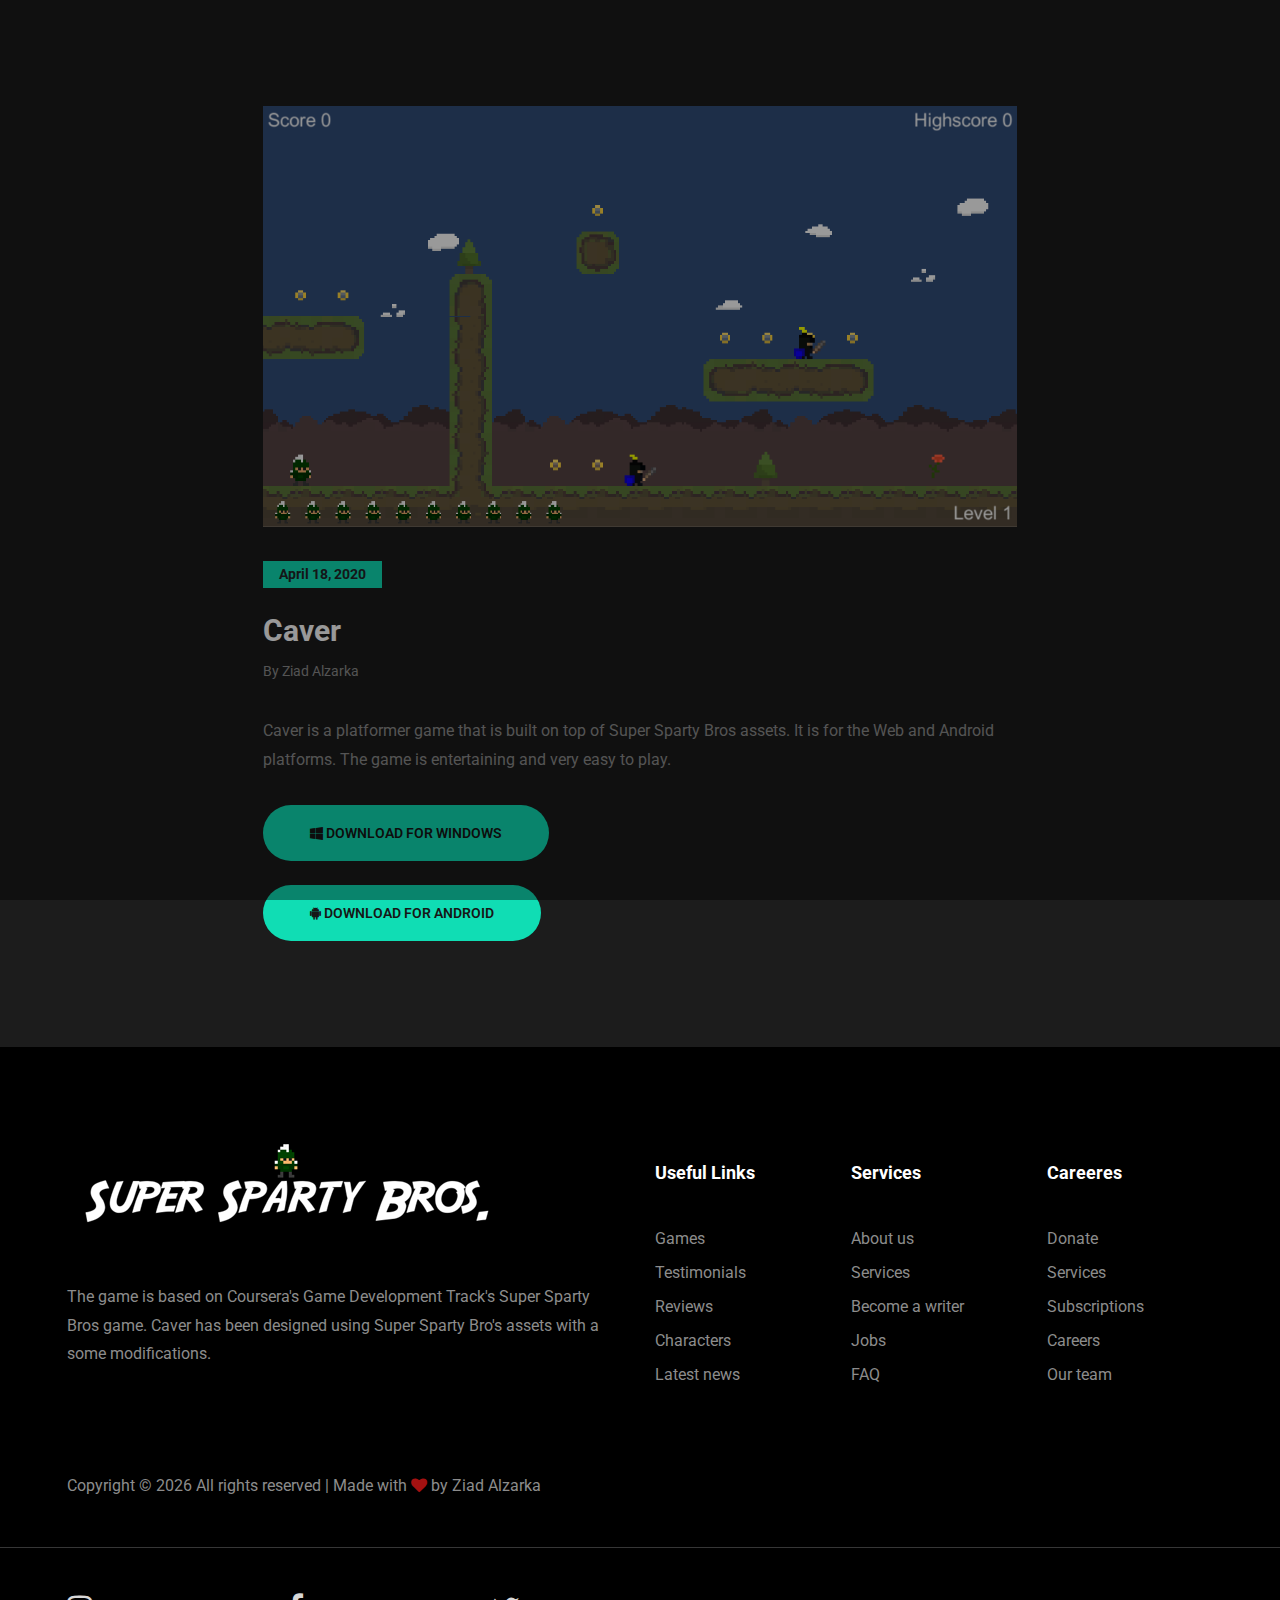
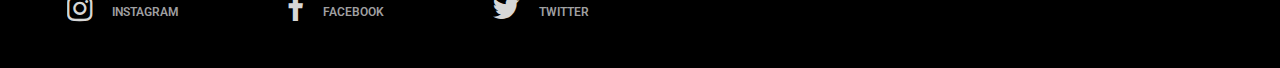
<file: caver/index.html>
<!DOCTYPE html>
<html lang="zxx">

<head>
  <title>Caver - Game by Ziad Alzarka</title>
  <meta charset="UTF-8">
  <meta name="description" content="TheQuest Gaming Magazine Template">
  <meta name="keywords" content="gaming, html">
  <meta name="viewport" content="width=device-width, initial-scale=1.0">

  <!-- Favicon -->
  <link href="img/favicon.ico" rel="shortcut icon" />

  <!-- Google font -->
  <link href="https://fonts.googleapis.com/css?family=Roboto:300,300i,400,400i,500,500i,700,700i&display=swap"
    rel="stylesheet">

  <!-- Stylesheets -->
  <link rel="stylesheet" href="css/bootstrap.min.css" />
  <link rel="stylesheet" href="css/font-awesome.min.css" />
  <link rel="stylesheet" href="css/magnific-popup.css" />
  <link rel="stylesheet" href="css/owl.carousel.min.css" />
  <link rel="stylesheet" href="css/slicknav.min.css" />

  <!-- Main Stylesheets -->
  <link rel="stylesheet" href="css/style.css" />


  <!--[if lt IE 9]>
		<script src="https://oss.maxcdn.com/html5shiv/3.7.2/html5shiv.min.js"></script>
		<script src="https://oss.maxcdn.com/respond/1.4.2/respond.min.js"></script>
	<![endif]-->

</head>

<body>
  <!-- Page Preloder -->
  <div id="preloder">
    <div class="loader"></div>
  </div>

  <!-- Blog section -->
  <section class="blog-section spad">
    <div class="container">
      <div class="row">
        <div class=" offset-2 col-lg-8">
          <div class="blog-post single-post">
            <img src="img/screenshot.png" alt="">
            <div class="post-date">April 18, 2020</div>
            <h3>Caver</h3>
            <div class="post-metas">
              <div class="post-meta">By Ziad Alzarka</div>
            </div>
            <p>Caver is a platformer game that is built on top of Super Sparty Bros assets. It is for the Web and
              Android platforms. The game is entertaining and very easy to play.</p>
            <a href="caver-windows.zip" class="site-btn">
              <i class="fa fa-windows"></i>
              Download for Windows
            </a>
            <br>
            <br>
            <a href="caver-android.apk" class="site-btn">
              <i class="fa fa-android"></i>
              Download for Android
            </a>
          </div>
        </div>
      </div>
    </div>
  </section>
  <!-- Blog section end -->

  <!-- Footer section -->
  <div class="footer-section">
    <div class="container">
      <div class="row">
        <div class="col-lg-6">
          <div class="footer-widget">
            <div class="about-widget">
              <img src="img/logo.png" alt="">
              <p>The game is based on Coursera's Game Development Track's Super Sparty Bros game. Caver has been
                designed using Super Sparty Bro's assets with a some modifications.</p>
            </div>
          </div>
        </div>
        <div class="col-lg-2 col-sm-6">
          <div class="footer-widget">
            <h2 class="fw-title">Useful Links</h2>
            <ul>
              <li><a href="#">Games</a></li>
              <li><a href="#">Testimonials</a></li>
              <li><a href="#">Reviews</a></li>
              <li><a href="#">Characters</a></li>
              <li><a href="#">Latest news</a></li>
            </ul>
          </div>
        </div>
        <div class="col-lg-2 col-sm-6">
          <div class="footer-widget">
            <h2 class="fw-title">Services</h2>
            <ul>
              <li><a href="#">About us</a></li>
              <li><a href="#">Services</a></li>
              <li><a href="#">Become a writer</a></li>
              <li><a href="#">Jobs</a></li>
              <li><a href="#">FAQ</a></li>
            </ul>
          </div>
        </div>
        <div class="col-lg-2 col-sm-6">
          <div class="footer-widget">
            <h2 class="fw-title">Careeres</h2>
            <ul>
              <li><a href="#">Donate</a></li>
              <li><a href="#">Services</a></li>
              <li><a href="#">Subscriptions</a></li>
              <li><a href="#">Careers</a></li>
              <li><a href="#">Our team</a></li>
            </ul>
          </div>
        </div>
      </div>
      <div class="copyright">
        <p>
          <!-- Link back to Colorlib can't be removed. Template is licensed under CC BY 3.0. -->
          Copyright &copy;
          <script>document.write(new Date().getFullYear());</script> All rights reserved | Made with <i
            class="fa fa-heart" aria-hidden="true"></i> by <a href="https://ziadalzarka.com" target="_blank">Ziad
            Alzarka</a>
          <!-- Link back to Colorlib can't be removed. Template is licensed under CC BY 3.0. -->
        </p>
      </div>
    </div>
    <div class="social-links-warp">
      <div class="container">
        <div class="social-links">
          <a href="https://www.instagram.com/ziadalzarka/" target="_blank"><i
              class="fa fa-instagram"></i><span>instagram</span></a>
          <a href="https://www.facebook.com/zzthemadprogrammer/" target="_blank"><i
              class="fa fa-facebook"></i><span>facebook</span></a>
          <a href="https://twitter.com/ziad_alzarka" target="_blank"><i
              class="fa fa-twitter"></i><span>twitter</span></a>
        </div>
      </div>
    </div>
  </div>
  <!-- Footer section end -->

  <!--====== Javascripts & Jquery ======-->
  <script src="js/jquery-3.2.1.min.js"></script>
  <script src="js/bootstrap.min.js"></script>
  <script src="js/jquery.slicknav.js"></script>
  <script src="js/owl.carousel.min.js"></script>
  <script src="js/circle-progress.min.js"></script>
  <script src="js/jquery.magnific-popup.min.js"></script>
  <script src="js/main.js"></script>

</body>

</html>
</file>
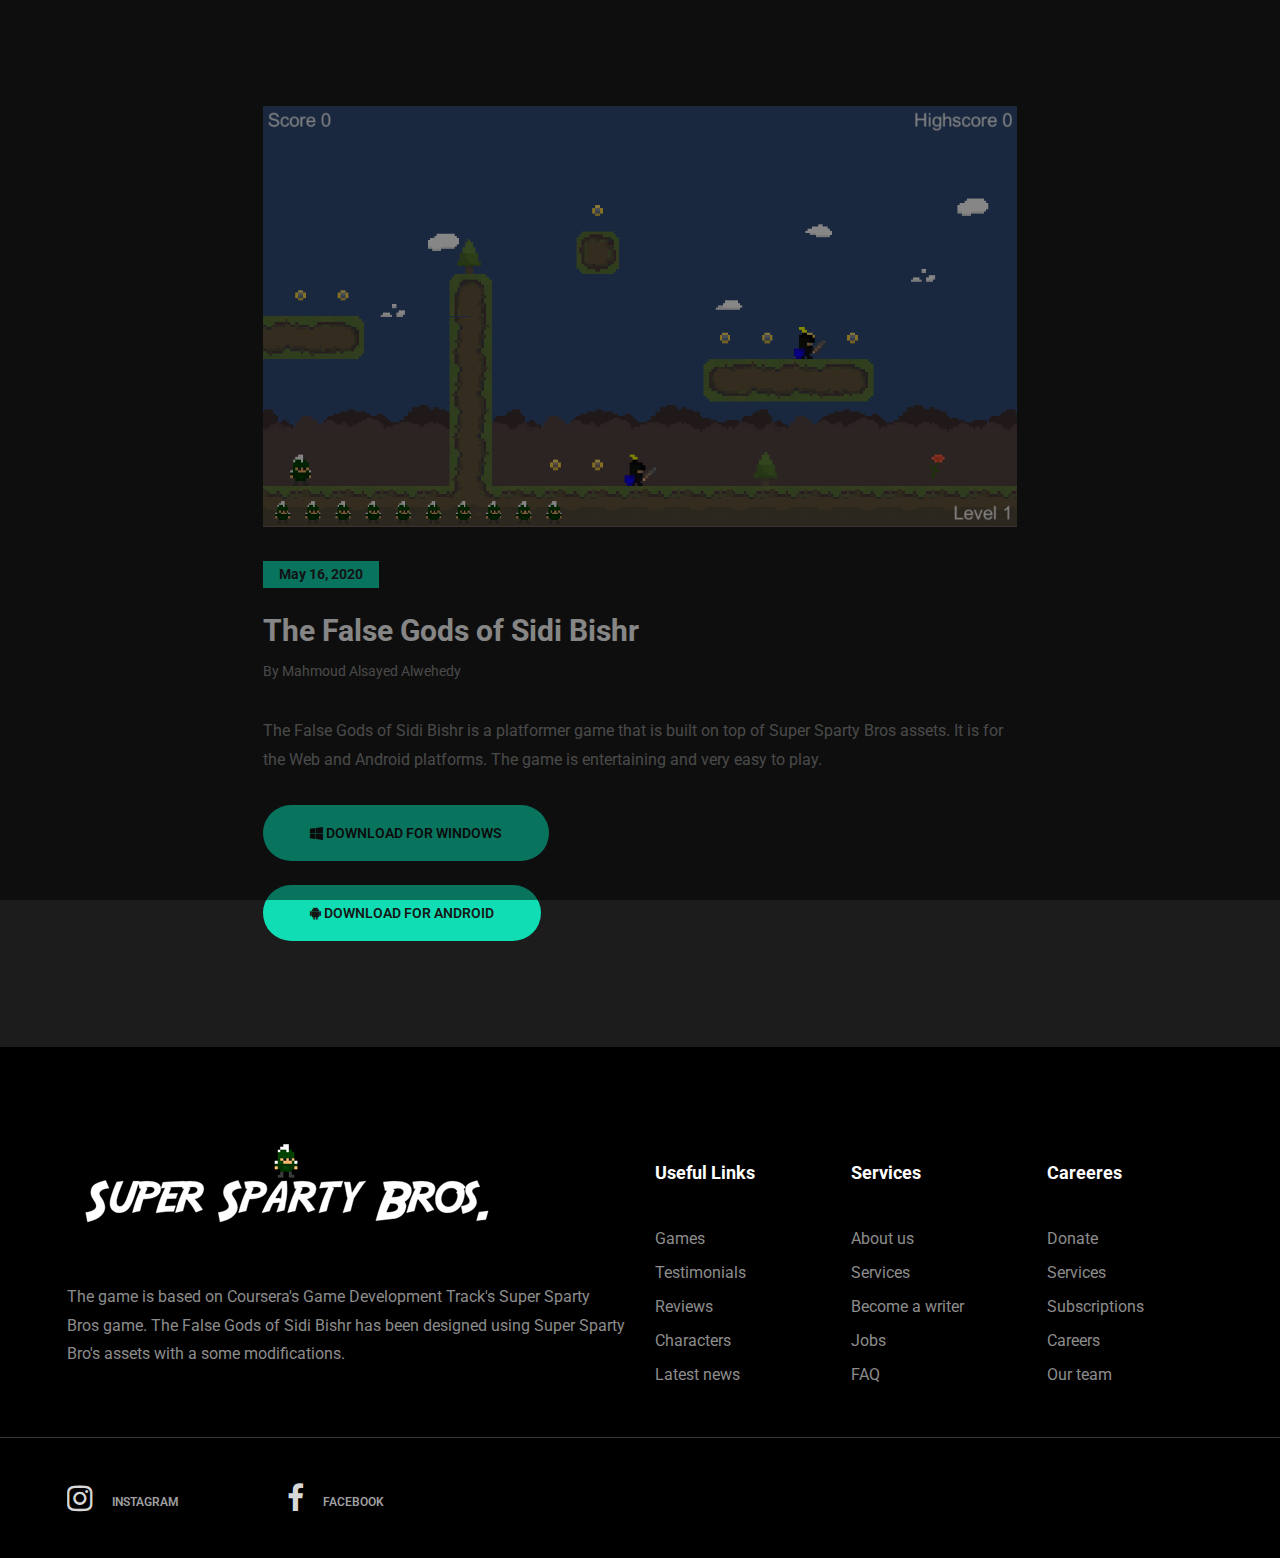
<file: the-false-gods-of-sidi-bishr/index.html>
<!DOCTYPE html>
<html lang="zxx">
  <head>
    <title>
      The False Gods of Sidi Bishr - Game by Mahmoud Alsayed Alwehedy
    </title>
    <meta charset="UTF-8" />
    <meta name="description" content="TheQuest Gaming Magazine Template" />
    <meta name="keywords" content="gaming, html" />
    <meta name="viewport" content="width=device-width, initial-scale=1.0" />

    <!-- Favicon -->
    <link href="img/favicon.ico" rel="shortcut icon" />

    <!-- Google font -->
    <link
      href="https://fonts.googleapis.com/css?family=Roboto:300,300i,400,400i,500,500i,700,700i&display=swap"
      rel="stylesheet"
    />

    <!-- Stylesheets -->
    <link rel="stylesheet" href="css/bootstrap.min.css" />
    <link rel="stylesheet" href="css/font-awesome.min.css" />
    <link rel="stylesheet" href="css/magnific-popup.css" />
    <link rel="stylesheet" href="css/owl.carousel.min.css" />
    <link rel="stylesheet" href="css/slicknav.min.css" />

    <!-- Main Stylesheets -->
    <link rel="stylesheet" href="css/style.css" />

    <!--[if lt IE 9]>
      <script src="https://oss.maxcdn.com/html5shiv/3.7.2/html5shiv.min.js"></script>
      <script src="https://oss.maxcdn.com/respond/1.4.2/respond.min.js"></script>
    <![endif]-->
  </head>

  <body>
    <!-- Page Preloder -->
    <div id="preloder">
      <div class="loader"></div>
    </div>

    <!-- Blog section -->
    <section class="blog-section spad">
      <div class="container">
        <div class="row">
          <div class="offset-2 col-lg-8">
            <div class="blog-post single-post">
              <img src="img/screenshot.png" alt="" />
              <div class="post-date">May 16, 2020</div>
              <h3>The False Gods of Sidi Bishr</h3>
              <div class="post-metas">
                <div class="post-meta">By Mahmoud Alsayed Alwehedy</div>
              </div>
              <p>
                The False Gods of Sidi Bishr is a platformer game that is built
                on top of Super Sparty Bros assets. It is for the Web and
                Android platforms. The game is entertaining and very easy to
                play.
              </p>
              <a href="caver-windows.zip" class="site-btn">
                <i class="fa fa-windows"></i>
                Download for Windows
              </a>
              <br />
              <br />
              <a href="caver-android.apk" class="site-btn">
                <i class="fa fa-android"></i>
                Download for Android
              </a>
            </div>
          </div>
        </div>
      </div>
    </section>
    <!-- Blog section end -->

    <!-- Footer section -->
    <div class="footer-section">
      <div class="container">
        <div class="row">
          <div class="col-lg-6">
            <div class="footer-widget">
              <div class="about-widget">
                <img src="img/logo.png" alt="" />
                <p>
                  The game is based on Coursera's Game Development Track's Super
                  Sparty Bros game. The False Gods of Sidi Bishr has been
                  designed using Super Sparty Bro's assets with a some
                  modifications.
                </p>
              </div>
            </div>
          </div>
          <div class="col-lg-2 col-sm-6">
            <div class="footer-widget">
              <h2 class="fw-title">Useful Links</h2>
              <ul>
                <li><a href="#">Games</a></li>
                <li><a href="#">Testimonials</a></li>
                <li><a href="#">Reviews</a></li>
                <li><a href="#">Characters</a></li>
                <li><a href="#">Latest news</a></li>
              </ul>
            </div>
          </div>
          <div class="col-lg-2 col-sm-6">
            <div class="footer-widget">
              <h2 class="fw-title">Services</h2>
              <ul>
                <li><a href="#">About us</a></li>
                <li><a href="#">Services</a></li>
                <li><a href="#">Become a writer</a></li>
                <li><a href="#">Jobs</a></li>
                <li><a href="#">FAQ</a></li>
              </ul>
            </div>
          </div>
          <div class="col-lg-2 col-sm-6">
            <div class="footer-widget">
              <h2 class="fw-title">Careeres</h2>
              <ul>
                <li><a href="#">Donate</a></li>
                <li><a href="#">Services</a></li>
                <li><a href="#">Subscriptions</a></li>
                <li><a href="#">Careers</a></li>
                <li><a href="#">Our team</a></li>
              </ul>
            </div>
          </div>
        </div>
      </div>
      <div class="social-links-warp">
        <div class="container">
          <div class="social-links">
            <a href="https://www.instagram.com/zayloon/" target="_blank"
              ><i class="fa fa-instagram"></i><span>instagram</span></a
            >
            <a href="https://www.facebook.com/mahmoud.alwehedy" target="_blank"
              ><i class="fa fa-facebook"></i><span>facebook</span></a
            >
          </div>
        </div>
      </div>
    </div>
    <!-- Footer section end -->

    <!--====== Javascripts & Jquery ======-->
    <script src="js/jquery-3.2.1.min.js"></script>
    <script src="js/bootstrap.min.js"></script>
    <script src="js/jquery.slicknav.js"></script>
    <script src="js/owl.carousel.min.js"></script>
    <script src="js/circle-progress.min.js"></script>
    <script src="js/jquery.magnific-popup.min.js"></script>
    <script src="js/main.js"></script>
  </body>
</html>
</file>
<file: caver/css/style.css>
/* ===================================
--------------------------------------
  TheQuest - Gaming Magazine Template
  Version: 1.0
--------------------------------------
======================================*/

/*----------------------------------------*/
/* Template default CSS
/*----------------------------------------*/

html,
body {
  height: 100%;
  font-family: "Roboto", sans-serif;
  -webkit-font-smoothing: antialiased;
  font-smoothing: antialiased;
}

h1,
h2,
h3,
h4,
h5,
h6 {
  margin: 0;
  color: #111111;
  font-weight: 700;
}

h1 {
  font-size: 70px;
}

h2 {
  font-size: 36px;
}

h3 {
  font-size: 30px;
}

h4 {
  font-size: 24px;
}

h5 {
  font-size: 18px;
}

h6 {
  font-size: 16px;
}

p {
  font-size: 16px;
  color: #8c8c8c;
  line-height: 1.8;
}

img {
  max-width: 100%;
}

input:focus,
select:focus,
button:focus,
textarea:focus {
  outline: none;
}

a:hover,
a:focus {
  text-decoration: none;
  outline: none;
}

ul,
ol {
  padding: 0;
  margin: 0;
}

/*---------------------
Helper CSS
 -----------------------*/

.section-title {
  text-align: center;
}

.section-title h2 {
  font-size: 36px;
}

.set-bg {
  background-repeat: no-repeat;
  background-size: cover;
  background-position: top center;
}

.spad {
  padding-top: 106px;
  padding-bottom: 106px;
}

.text-white h1,
.text-white h2,
.text-white h3,
.text-white h4,
.text-white h5,
.text-white h6,
.text-white p,
.text-white span,
.text-white li,
.text-white a {
  color: #fff;
}

/*---------------------
Commom elements
 -----------------------*/

/* buttons */

.site-btn {
  display: inline-block;
  border: none;
  font-size: 14px;
  font-weight: 600;
  min-width: 164px;
  padding: 21px 47px;
  border-radius: 50px;
  text-transform: uppercase;
  background: #10ddb4;
  color: #161616;
  line-height: 1;
  cursor: pointer;
  text-align: center;
}

.site-btn:hover {
  color: #161616;
}

.site-btn.sb-color {
  background: #ff1f56;
  color: #fff;
}

.site-btn.sb-color:hover {
  color: #fff;
}

/* Preloder */

#preloder {
  position: fixed;
  width: 100%;
  height: 100%;
  top: 0;
  left: 0;
  z-index: 999999;
  background: #000;
}

.loader {
  width: 40px;
  height: 40px;
  position: absolute;
  top: 50%;
  left: 50%;
  margin-top: -13px;
  margin-left: -13px;
  border-radius: 60px;
  animation: loader 0.8s linear infinite;
  -webkit-animation: loader 0.8s linear infinite;
}

@keyframes loader {
  0% {
    -webkit-transform: rotate(0deg);
    transform: rotate(0deg);
    border: 4px solid #f44336;
    border-left-color: transparent;
  }
  50% {
    -webkit-transform: rotate(180deg);
    transform: rotate(180deg);
    border: 4px solid #673ab7;
    border-left-color: transparent;
  }
  100% {
    -webkit-transform: rotate(360deg);
    transform: rotate(360deg);
    border: 4px solid #f44336;
    border-left-color: transparent;
  }
}

@-webkit-keyframes loader {
  0% {
    -webkit-transform: rotate(0deg);
    border: 4px solid #f44336;
    border-left-color: transparent;
  }
  50% {
    -webkit-transform: rotate(180deg);
    border: 4px solid #673ab7;
    border-left-color: transparent;
  }
  100% {
    -webkit-transform: rotate(360deg);
    border: 4px solid #f44336;
    border-left-color: transparent;
  }
}

/*------------------
Header section
 ---------------------*/

.header-section {
  position: absolute;
  width: 100%;
  left: 0;
  top: 0;
  background: #353535;
  z-index: 9999;
}

.site-logo {
  display: inline-block;
  padding: 21px 55px 20px;
  background: #222222;
}

.main-menu {
  display: inline-block;
  padding-left: 44px;
  position: relative;
  z-index: 99;
  background: #353535;
}

.main-menu li {
  display: inline-block;
}

.main-menu li a {
  position: relative;
  display: block;
  padding: 44px 7px;
  margin-right: 55px;
  font-size: 16px;
  font-weight: 500;
  color: #fff;
}

.main-menu li a:after {
  position: absolute;
  content: "";
  width: 0;
  height: 3px;
  left: 0;
  bottom: 0;
  background: #10ddb4;
  -webkit-transition: all 0.3s;
  transition: all 0.3s;
}

.main-menu li a:hover:after {
  width: 100%;
}

.slicknav_menu {
  display: none;
}

.header-add {
  position: absolute;
  right: 0;
  top: 0;
  width: 43%;
  height: 100%;
  text-align: right;
}

.header-add img {
  height: 100%;
}

/*------------------
   Hero-section
 ---------------------*/

.hero-item {
  height: 804px;
  display: -webkit-box;
  display: -ms-flexbox;
  display: flex;
  -webkit-box-align: center;
  -ms-flex-align: center;
  align-items: center;
  -webkit-box-pack: center;
  -ms-flex-pack: center;
  justify-content: center;
  text-align: center;
  position: relative;
  padding-top: 140px;
}

.hero-item:after {
  position: absolute;
  content: "";
  width: 100%;
  height: 100%;
  left: 0;
  top: 0;
  background: #0d0d11;
  opacity: 0.74;
  z-index: 1;
}

.hero-item .container {
  position: relative;
  z-index: 9;
}

.hero-item h2 {
  font-size: 96px;
  font-weight: 700;
  color: #fff;
  margin-bottom: 15px;
}

.hero-item p {
  font-size: 20px;
  margin-bottom: 35px;
}

.hero-item .site-btn,
.hero-item p,
.hero-item h2 {
  position: relative;
  top: 50px;
  opacity: 0;
}

.hero-slider .owl-item.active .hero-item h2,
.hero-slider .owl-item.active .hero-item p,
.hero-slider .owl-item.active .hero-item .site-btn {
  top: 0;
  opacity: 1;
}

.hero-slider .owl-item.active .hero-item h2 {
  -webkit-transition: all 0.5s ease 0.4s;
  transition: all 0.5s ease 0.4s;
}

.hero-slider .owl-item.active .hero-item p {
  -webkit-transition: all 0.5s ease 0.6s;
  transition: all 0.5s ease 0.6s;
}

.hero-slider .owl-item.active .hero-item .site-btn {
  -webkit-transition: all 0.5s ease 0.8s;
  transition: all 0.5s ease 0.8s;
}

.slider-progress-bar {
  position: absolute;
  width: 100%;
  bottom: 0;
  left: 0;
}

.slider-progress-bar .progress {
  height: 4px;
  background: #10ddb4;
  -webkit-animation: sliderProgressBar ease;
  animation: sliderProgressBar ease;
}

.my-slider:hover .slider-progress-bar .progress {
  -webkit-animation-play-state: paused;
  animation-play-state: paused;
}

@-webkit-keyframes sliderProgressBar {
  0% {
    width: 0%;
  }
  100% {
    width: 100%;
  }
}

@keyframes sliderProgressBar {
  0% {
    width: 0%;
  }
  100% {
    width: 100%;
  }
}

/*------------------
   Blog-section
 ---------------------*/

.blog-section {
  background: #1c1c1c;
}

.blog-section .blog-posts {
  margin-bottom: -70px;
}

.blog-post {
  margin-bottom: 70px;
}

.blog-post img {
  margin-bottom: 34px;
  min-width: 100%;
}

.blog-post .post-date {
  display: inline-block;
  font-size: 14px;
  font-weight: 700;
  padding: 3px 16px;
  margin-bottom: 25px;
  background: #10ddb4;
}

.blog-post h3 {
  color: #fff;
  margin-bottom: 10px;
}

.blog-post h4 {
  color: #fff;
  margin-bottom: 10px;
}

.blog-post .post-metas {
  margin-bottom: 30px;
}

.blog-post .post-metas .post-meta {
  position: relative;
  display: inline-block;
  color: #8c8c8c;
  font-size: 14px;
  padding-right: 15px;
  margin-right: 14px;
  margin-bottom: 5px;
}

.blog-post .post-metas .post-meta:after {
  position: absolute;
  content: "|";
  right: 0;
  top: 0;
  color: #8c8c8c;
  font-size: 14px;
}

.blog-post .post-metas .post-meta:last-child {
  margin-right: 0;
  padding-right: 0;
}

.blog-post .post-metas .post-meta:last-child:after {
  display: none;
}

.blog-post .post-metas a {
  color: #ffea00;
}

.blog-post .read-more {
  font-size: 14px;
  font-weight: 700;
  color: #10ddb4;
}

.blog-post.featured-post,
.blog-post.review-post,
.blog-post.single-post {
  margin-bottom: 80px;
}

.blog-post.featured-post p,
.blog-post.review-post p,
.blog-post.single-post p {
  margin-bottom: 40px;
}

.blog-post.featured-post .post-metas a,
.blog-post.review-post .post-metas a,
.blog-post.single-post .post-metas a {
  color: #10ddb4;
}

.blog-post.review-post .post-metas {
  margin-bottom: 5px;
}

.blog-post.review-post .rating {
  font-size: 17px;
  color: #ffd200;
  margin-bottom: 30px;
}

.blog-post.review-post .rating i {
  display: inline-block;
  margin-right: 4px;
}

.sb-widget {
  margin-bottom: 75px;
}

.sb-widget:last-child {
  margin-bottom: 0;
}

.sb-widget .sb-title {
  font-size: 18px;
  font-weight: 700;
  color: #fff;
  margin-bottom: 60px;
}

.sb-widget .sb-search input {
  width: 100%;
  height: 53px;
  font-size: 14px;
  font-style: italic;
  padding: 0 32px;
  border: none;
  border-bottom: 3px solid #10ddb4;
}

.sb-cata-list {
  list-style: none;
}

.sb-cata-list li {
  display: block;
  overflow: hidden;
  margin-bottom: 13px;
}

.sb-cata-list li a {
  display: block;
  color: #8c8c8c;
  font-size: 16px;
}

.sb-cata-list li span {
  float: right;
  display: inline-block;
  min-width: 25px;
  height: 25px;
  font-size: 11px;
  color: #1c1c1c;
  border-radius: 35px;
  background: #fff;
  text-align: center;
  padding: 5px 5px 0;
}

.sb-cata-list li:nth-child(1) span {
  background: #10ddb4;
}

.sb-cata-list li:nth-child(2) span {
  background: #ff1980;
}

.sb-cata-list li:nth-child(3) span {
  background: #ffe119;
}

.sb-cata-list li:nth-child(4) span {
  background: #5da9e4;
}

.sb-cata-list li:nth-child(5) span {
  background: #bd9bd2;
}

.sb-cata-list li:nth-child(6) span {
  background: #f89843;
}

.sb-cata-list li:last-child a {
  margin-bottom: 0;
}

.latest-news-widget .ln-item {
  margin-bottom: 29px;
  position: relative;
}

.latest-news-widget .ln-item:last-child {
  margin-bottom: 0;
}

.latest-news-widget .ln-item img {
  width: 85px;
  height: 85px;
  float: left;
  margin-right: 27px;
}

.latest-news-widget .ln-text {
  overflow: hidden;
}

.latest-news-widget .ln-text .ln-date {
  display: inline-block;
  font-size: 14px;
  font-weight: 700;
  padding: 1px 5px;
  margin-bottom: 10px;
  background: #10ddb4;
}

.latest-news-widget .ln-text h6 {
  font-size: 14px;
  font-weight: 500;
  color: #fff;
  margin-bottom: 5px;
}

.latest-news-widget .ln-text .ln-metas .ln-meta {
  position: relative;
  display: inline-block;
  color: #8c8c8c;
  font-size: 12px;
  padding-right: 13px;
  margin-right: 10px;
  margin-bottom: 5px;
}

.latest-news-widget .ln-text .ln-metas .ln-meta:after {
  position: absolute;
  content: "|";
  right: 0;
  top: 0;
  color: #8c8c8c;
  font-size: 14px;
}

.latest-news-widget .ln-text .ln-metas .ln-meta:last-child {
  margin-right: 0;
  padding-right: 0;
}

.latest-news-widget .ln-text .ln-metas .ln-meta:last-child:after {
  display: none;
}

.latest-news-widget .ln-text .ln-metas a {
  color: #ffea00;
}

.latest-news-widget.top-five .ln-index {
  position: absolute;
  left: 19px;
  top: -25px;
  width: 45px;
  height: 45px;
  font-size: 18px;
  font-weight: 700;
  color: #fff;
  background: #10ddb4;
  border-radius: 50%;
  display: -webkit-box;
  display: -ms-flexbox;
  display: flex;
  -webkit-box-align: center;
  -ms-flex-align: center;
  align-items: center;
  -webkit-box-pack: center;
  -ms-flex-pack: center;
  justify-content: center;
}

.latest-news-widget.top-five .ln-item {
  margin-bottom: 59px;
}

.latest-news-widget.top-five .ln-item:nth-child(1) .ln-index {
  background: #ff5581;
}

.latest-news-widget.top-five .ln-item:nth-child(2) .ln-index {
  background: #10ddb4;
}

.latest-news-widget.top-five .ln-item:nth-child(3) .ln-index {
  background: #5da9e4;
}

.latest-news-widget.top-five .ln-item:nth-child(4) .ln-index {
  background: #ffe119;
}

.latest-news-widget.top-five .ln-item:nth-child(5) .ln-index {
  background: #bd9bd2;
}

.latest-news-widget.top-five .ln-item:last-child {
  margin-bottom: 0;
}

.latest-comments-widget .lc-item {
  margin-bottom: 23px;
}

.latest-comments-widget .lc-item:last-child {
  margin-bottom: 0;
}

.latest-comments-widget .lc-item img {
  float: left;
  width: 55px;
  height: 55px;
  border-radius: 50%;
  margin-right: 24px;
}

.latest-comments-widget .lc-text {
  overflow: hidden;
}

.latest-comments-widget .lc-text h6 {
  color: #fff;
  font-size: 16px;
  font-weight: 500;
  margin-bottom: 8px;
}

.latest-comments-widget .lc-text span {
  color: #8c8c8c;
  font-size: 14px;
  font-weight: 400;
  display: inline-block;
  padding: 0 5px;
}

.latest-comments-widget .lc-text a {
  color: #10ddb4;
  font-size: 14px;
  font-weight: 400;
}

.latest-comments-widget .lc-date {
  color: #a5a4a4;
  font-weight: 700;
  font-size: 12px;
}

/* ------------------
Blog list section
 ---------------------*/

.blog-list-section {
  background: #222222;
}

.small-blog-list .sb-item {
  margin-bottom: 43px;
  position: relative;
}

.small-blog-list .sb-item:last-child {
  margin-bottom: 0;
}

.small-blog-list .sb-item img {
  width: 166px;
  float: left;
  margin-right: 27px;
}

.small-blog-list .sb-text {
  overflow: hidden;
}

.small-blog-list .sb-text .sb-date {
  display: inline-block;
  font-size: 14px;
  font-weight: 700;
  padding: 1px 10px;
  margin-bottom: 10px;
  background: #10ddb4;
}

.small-blog-list .sb-text h6 {
  font-size: 18px;
  font-weight: 500;
  color: #fff;
  margin-bottom: 5px;
}

.small-blog-list .sb-text .sb-metas {
  margin-bottom: 10px;
}

.small-blog-list .sb-text .sb-metas .sb-meta {
  position: relative;
  display: inline-block;
  color: #8c8c8c;
  font-size: 12px;
  padding-right: 13px;
  margin-right: 10px;
  margin-bottom: 5px;
}

.small-blog-list .sb-text .sb-metas .sb-meta:after {
  position: absolute;
  content: "|";
  right: 0;
  top: 0;
  color: #8c8c8c;
  font-size: 14px;
}

.small-blog-list .sb-text .sb-metas .sb-meta:last-child {
  margin-right: 0;
  padding-right: 0;
}

.small-blog-list .sb-text .sb-metas .sb-meta:last-child:after {
  display: none;
}

.small-blog-list .sb-text .sb-metas a {
  color: #ffea00;
}

.small-blog-list .sb-text p {
  margin-bottom: 0;
}

/* ----------------
Video section
 ---------------------*/

.video-section {
  padding: 70px 0;
  background: #2d2d2d;
  text-align: center;
}

.video-logo {
  margin-bottom: 40px;
}

.video-logo p {
  padding-top: 10px;
  margin-bottom: 0;
}

.video-popup-warp {
  position: relative;
}

.video-popup-warp .video-play {
  display: block;
  position: absolute;
  width: 100px;
  height: 56px;
  padding-top: 9px;
  border-radius: 50px;
  top: calc(50% - 28px);
  left: calc(50% - 50px);
  font-size: 26px;
  color: #fff;
  background: #ff2260;
}

/* ----------------
Footer section
 ---------------------*/

.footer-section {
  background: #000000;
  padding-top: 73px;
}

.footer-widget {
  margin-bottom: 40px;
}

.footer-widget .fw-title {
  font-size: 18px;
  font-weight: 700;
  color: #fff;
  padding-top: 42px;
  margin-bottom: 44px;
}

.footer-widget .about-widget img {
  /* margin-bottom: 40px; */
}

.footer-widget ul {
  list-style: none;
}

.footer-widget ul li {
  display: block;
}

.footer-widget ul li a {
  display: inline-block;
  color: #8c8c8c;
  font-size: 16px;
  margin-bottom: 10px;
}

.footer-widget.fw-latest-post .fw-title {
  margin-bottom: 25px;
}

.copyright {
  color: #8c8c8c;
  font-size: 16px;
  padding: 35px 0 30px;
}

.copyright a {
  color: #8c8c8c;
}

.copyright a:hover {
  color: #10ddb4;
}

.copyright i {
  color: #a51111;
}

.social-links-warp {
  border-top: 1px solid #363636;
  padding: 45px 0;
}

.social-links a {
  margin-right: 104px;
  display: inline-block;
}

.social-links a:last-child {
  margin-right: 0;
}

.social-links a i {
  font-size: 30px;
  color: #d7d7d7;
  float: left;
  margin-right: 19px;
  overflow: hidden;
  -webkit-transition: all 0.3s;
  transition: all 0.3s;
}

.social-links a span {
  display: inline-block;
  font-size: 12px;
  font-weight: 600;
  text-transform: uppercase;
  color: #9f9fa0;
  padding-top: 10px;
  -webkit-transition: all 0.3s;
  transition: all 0.3s;
}

.social-links a:hover i {
  color: #10ddb4;
}

/* ----------------
Other pages
 ---------------------*/

.page-top-section {
  height: 423px;
  position: relative;
  padding-top: 210px;
  text-align: center;
}

.page-top-section:after {
  position: absolute;
  content: "";
  width: 100%;
  height: 100%;
  left: 0;
  top: 0;
  background: #0d0d11;
  opacity: 0.74;
  z-index: 1;
}

.page-top-section .container {
  position: relative;
  z-index: 99;
}

.page-top-section h2 {
  position: relative;
  font-size: 72px;
  color: #fff;
  padding-bottom: 10px;
}

.page-top-section h2:after {
  position: absolute;
  content: "";
  width: 70px;
  height: 4px;
  bottom: 0;
  left: calc(50% - 35px);
  background: #10ddb4;
}

.site-pagination a {
  display: inline-block;
  font-size: 14px;
  color: #fff;
  font-weight: 500;
}

.site-pagination a.sp-next,
.site-pagination a.sp-prev {
  color: #8c8c8c;
  margin-right: 10px;
}

.site-pagination a.sp-next {
  margin-right: 0;
  margin-left: 10px;
}

.site-pagination a.active {
  color: #10ddb4;
}

/* ----------------
Single Post page
 ---------------------*/

.blog-post.single-post {
  margin-bottom: 0;
}

.blog-post.single-post p {
  margin-bottom: 30px;
}

.comments {
  padding-top: 50px;
}

.comments h5 {
  color: #fff;
  margin-bottom: 45px;
}

.comments-list {
  list-style: none;
  padding-top: 25px;
  padding-bottom: 25px;
}

.comments-list li {
  margin-bottom: 40px;
}

.comments-list img {
  float: left;
  margin-right: 28px;
  width: 55px;
  height: 55px;
  border-radius: 50%;
  min-width: auto;
}

.comments-list .comment-text {
  overflow: hidden;
}

.comments-list .comment-text h6 {
  color: #fff;
  font-weight: 500;
  margin-bottom: 5px;
}

.comments-list .comment-text .reply {
  padding-left: 7px;
  font-size: 14px;
  color: #10ddb4;
}

.comments-list .comment-text .comment-date {
  font-size: 12px;
  font-weight: 700;
  color: #a5a4a4;
  margin-bottom: 15px;
}

.comments-list .comment-text p {
  margin-bottom: 0;
}

.comment-form input,
.comment-form textarea {
  width: 100%;
  height: 53px;
  padding: 0 34px;
  margin-bottom: 34px;
  font-size: 14px;
  font-style: italic;
  color: #242424;
  border: none;
  border-bottom: 3px solid transparent;
}

.comment-form input:focus,
.comment-form textarea:focus {
  border-bottom-color: #10ddb4;
}

.comment-form textarea {
  height: 240px;
  resize: none;
  padding: 20px 34px 15px;
  margin-bottom: 31px;
}

/* ----------------
Responsive
 ---------------------*/

.characters-section {
  padding: 144px 0 118px;
  overflow: hidden;
  position: relative;
}

.character-info img {
  margin-bottom: 3px;
}

.character-info h2 {
  font-size: 48px;
  color: #fff;
  margin-bottom: 15px;
}

.character-info h5 {
  color: #fff;
  margin-bottom: 9px;
}

.character-info p {
  padding-top: 30px;
  margin-bottom: 40px;
}

.circle-progress {
  text-align: center;
  display: block;
  position: relative;
  margin-bottom: 5px;
}

.circle-progress canvas {
  -webkit-transform: rotate(90deg);
  transform: rotate(90deg);
}

.circle-progress .progress-value {
  position: absolute;
  width: 100%;
  top: 50%;
  margin-top: -12px;
}

.cp-item {
  display: inline-block;
  text-align: center;
  margin-right: 50px;
  margin-left: 10px;
  margin-bottom: 40px;
}

.cp-item h3 {
  font-size: 14px;
  font-weight: 400;
  color: #10ddb4;
}

.cp-item h4 {
  font-size: 14px;
  font-weight: 400;
  color: #8c8c8c;
}

.character-img {
  position: absolute;
}

.character-one {
  background: #1c1c1c;
}

.character-one .character-img {
  bottom: -180px;
  right: 0;
  width: 42%;
  text-align: right;
}

.character-two {
  background: #2d2d2d;
}

.character-two .character-img {
  bottom: -285px;
  left: 0;
  width: 68%;
}

.character-three {
  background: #000;
  background: #1c1c1c;
}

.character-three .character-img {
  bottom: 0;
  right: 0;
  width: 50%;
  text-align: right;
}

.character-four {
  background: #2d2d2d;
}

.character-four .character-img {
  bottom: -145px;
  left: 0;
  width: 50%;
}

.banner-section {
  padding: 90px 0 80px;
}

.banner-text {
  max-width: 550px;
  text-align: center;
}

.banner-text .banner-logo {
  margin-bottom: 38px;
}

.banner-text .banner-logo h6 {
  margin-bottom: 25px;
}

.banner-text p {
  margin-bottom: 45px;
}

/* ------------
Game Page
 ---------------*/

.game-section {
  background: #1c1c1c;
  padding: 118px 0 60px;
  overflow: hidden;
}

.game-title {
  margin-bottom: 75px;
}

.game-title h2 {
  font-size: 48px;
  color: #fff;
  padding-top: 5px;
}

.about-game .rating {
  font-size: 17px;
  color: #ffd200;
  margin-bottom: 30px;
  padding-top: 5px;
}

.about-game .rating i {
  display: inline-block;
  margin-right: 4px;
}

.about-game p {
  margin-bottom: 70px;
}

.about-game-img {
  text-align: center;
  width: 570px;
  position: relative;
  top: -30px;
}

.characters-boxes-section {
  background: #000000;
  padding: 113px 0 90px;
}

.characters-box {
  margin-bottom: 30px;
}

.characters-box img {
  margin-bottom: 35px;
  min-width: 100%;
}

.characters-box h4 {
  color: #fff;
  margin-bottom: 20px;
}

.characters-box p {
  margin-bottom: 25px;
}

.characters-box .rm {
  color: #10ddb4;
  font-size: 16px;
  font-weight: 700;
  font-style: italic;
}

.work-steps-section {
  background: #1c1c1c;
  padding: 118px 0 120px;
  overflow: hidden;
}

.work-steps {
  position: relative;
}

.work-steps:after {
  position: absolute;
  content: "";
  max-width: 1127px;
  width: 100%;
  height: 152px;
  left: 25px;
  top: 25px;
  background-image: url("../img/work-line.png");
  background-repeat: no-repeat;
  background-size: contain;
}

.work-step-box {
  text-align: center;
  padding-top: 40px;
  position: relative;
  z-index: 2;
}

.work-step-box .ws-icon {
  width: 147px;
  height: 147px;
  margin: 0 auto 60px;
  display: -webkit-box;
  display: -ms-flexbox;
  display: flex;
  -webkit-box-align: center;
  -ms-flex-align: center;
  align-items: center;
  -webkit-box-pack: center;
  -ms-flex-pack: center;
  justify-content: center;
  background: #000;
  border: 2px solid #10ddb4;
  border-radius: 50%;
}

.work-step-box h4 {
  color: #fff;
  margin-bottom: 25px;
}

.work-step-box p {
  margin-bottom: 35px;
}

.work-step-box ul {
  list-style: none;
}

.work-step-box ul li {
  font-size: 16px;
  color: rgba(140, 140, 140, 0.5);
  margin-bottom: 15px;
}

.work-step-box ul li img {
  margin-right: 12px;
}

.testimonials-section {
  padding: 125px 0;
  background: #222222;
  overflow: hidden;
}

.testimonial-slider {
  margin: 0 -39px;
  width: auto;
}

.testimonial-slider .owl-dots {
  position: absolute;
  right: 35px;
  bottom: 20px;
}

.testimonial-slider .owl-dots .owl-dot {
  width: 9px;
  height: 9px;
  background: #7a7e7d;
  border-radius: 50%;
  display: -webkit-inline-box;
  display: -ms-inline-flexbox;
  display: inline-flex;
  margin-right: 11px;
}

.testimonial-slider .owl-dots .owl-dot:last-child {
  margin-right: 0;
}

.testimonial-slider .owl-dots .owl-dot.active {
  background: #10ddb4;
}

.owl-item.active .testimonial-info {
  opacity: 1;
  padding-left: 39px;
  -webkit-transition: all 0.4s ease 0.6s;
  transition: all 0.4s ease 0.6s;
}

.testimonial-text {
  background: #fff;
  padding: 48px 115px 55px 78px;
  margin-bottom: 41px;
  position: relative;
}

.testimonial-text:after {
  position: absolute;
  content: "";
  left: 46px;
  bottom: -2px;
  width: 50px;
  height: 45px;
  background: #fff;
  -webkit-transform: rotate(50deg) skew(10deg);
  transform: rotate(50deg) skew(10deg);
}

.testimonial-text .test-date {
  display: inline-block;
  width: 143px;
  height: 37px;
  padding-top: 8px;
  margin-bottom: 45px;
  margin-left: -10px;
  text-align: center;
  font-size: 14px;
  font-weight: 700;
  border-radius: 50px;
  background: #10ddb4;
}

.testimonial-text h4 {
  margin-bottom: 20px;
}

.testimonial-text p {
  margin-bottom: 0;
}

.testimonial-info {
  padding-left: 59px;
  opacity: 0;
  -webkit-transition: all 0.4s;
  transition: all 0.4s;
}

.testimonial-info img {
  float: left;
  width: 68px !important;
  height: 68px;
  margin-right: 17px;
  border: 2px solid #10ddb4;
  border-radius: 50%;
}

.testimonial-info .ti-text {
  padding-top: 20px;
}

.testimonial-info h5 {
  color: #10ddb4;
  font-style: italic;
  line-height: 1;
}

/* ----------------
Responsive
 ---------------------*/

@media (min-width: 1200px) {
  .container {
    max-width: 1176px;
  }
}

@media only screen and (min-width: 1200px) and (max-width: 1360px) {
  .main-menu li a {
    margin-right: 30px;
  }
  .header-add {
    width: 35%;
  }
  .character-two .character-img {
    bottom: -100px;
  }
  .character-three .character-img {
    width: 40%;
  }
  .character-one .character-img,
  .character-four .character-img {
    bottom: 0;
  }
}

/* Medium screen : 992px. */

@media only screen and (min-width: 992px) and (max-width: 1199px) {
  .main-menu {
    padding-left: 15px;
  }
  .main-menu li a {
    margin-right: 15px;
  }
  .header-add {
    width: 35%;
  }
  .social-links a {
    margin-right: 60px;
  }
  .character-one .character-img,
  .character-two .character-img,
  .character-four .character-img {
    bottom: 0;
  }
  .character-three .character-img {
    width: 44%;
  }
}

/* Tablet :768px. */

@media only screen and (min-width: 768px) and (max-width: 991px) {
  .site-logo {
    padding: 21px 30px 20px;
  }
  .main-menu {
    padding-left: 15px;
  }
  .main-menu li a {
    margin-right: 15px;
  }
  .header-add {
    display: none;
  }
  .hero-item h2 {
    font-size: 70px;
  }
  .blog-section .blog-posts {
    margin-bottom: 0;
  }
  .small-blog-list,
  .site-pagination {
    margin-bottom: 70px;
  }
  .sb-cata-list {
    width: 360px;
  }
  .social-links a {
    margin-right: 12px;
  }
  .about-game-img {
    width: auto;
    top: 0;
    padding-top: 50px;
  }
  .work-steps:after {
    left: 0px;
    top: 55px;
  }
  .work-step-box h4 {
    font-size: 18px;
  }
  .characters-section {
    padding-bottom: 0;
  }
  .character-one .character-img,
  .character-two .character-img,
  .character-three .character-img,
  .character-four .character-img {
    position: relative;
    left: 0;
    right: 0;
    bottom: 0;
    top: 0;
    width: 100%;
    padding-top: 70px;
  }
  .blog-post.single-post {
    margin-bottom: 70px;
  }
}

/* Large Mobile :480px. */

@media only screen and (max-width: 767px) {
  .site-logo {
    padding: 20px 15px;
  }
  .main-menu,
  .header-add {
    display: none;
  }
  .header-section {
    background: #222222;
  }
  .slicknav_menu {
    display: block;
    background: transparent;
    padding: 0;
    margin-top: -43px;
  }
  .slicknav_nav {
    background: #353535;
  }
  .slicknav_nav ul {
    margin: 0;
  }
  .slicknav_nav .slicknav_row,
  .slicknav_nav a {
    padding: 10px 20px;
    margin: 0;
  }
  .slicknav_nav a:hover {
    border-radius: 0;
  }
  .slicknav_nav .slicknav_row:hover {
    border-radius: 0;
  }
  .slicknav_btn {
    margin: 0 0 10px 0;
    position: relative;
    top: -31px;
    right: 15px;
    background: #353535;
  }
  .hero-item h2 {
    font-size: 70px;
  }
  .blog-section .blog-posts {
    margin-bottom: 0;
  }
  .small-blog-list,
  .site-pagination {
    margin-bottom: 70px;
  }
  .copyright {
    text-align: center;
  }
  .social-links {
    text-align: center;
  }
  .social-links a {
    margin-right: 20px;
  }
  .social-links a i {
    margin-right: 0;
  }
  .social-links a span {
    display: none;
  }
  .page-top-section h2 {
    font-size: 55px;
  }
  .about-game-img {
    width: auto;
    top: 0;
    padding-top: 50px;
  }
  .work-steps:after {
    display: none;
  }
  .testimonial-slider {
    margin: 0;
  }
  .testimonial-text {
    padding: 48px 40px 55px;
  }
  .characters-section {
    padding-bottom: 0;
  }
  .character-one .character-img,
  .character-two .character-img,
  .character-three .character-img,
  .character-four .character-img {
    position: relative;
    left: 0;
    right: 0;
    bottom: 0;
    top: 0;
    width: 100%;
    padding-top: 70px;
  }
  .blog-post.single-post {
    margin-bottom: 70px;
  }
}

/* Small Mobile :320px. */

@media only screen and (max-width: 479px) {
  .hero-item h2 {
    font-size: 50px;
  }
  .small-blog-list .sb-item img,
  .comments-list img {
    float: none;
    margin-bottom: 15px;
  }
  .page-top-section h2 {
    font-size: 45px;
  }
  .testimonial-slider .owl-dots {
    position: relative;
    bottom: 0;
    right: 0;
    padding-left: 46px;
  }
  .game-title h2 {
    font-size: 36px;
  }
}
</file>
<file: the-false-gods-of-sidi-bishr/css/style.css>
/* ===================================
--------------------------------------
  TheQuest - Gaming Magazine Template
  Version: 1.0
--------------------------------------
======================================*/

/*----------------------------------------*/
/* Template default CSS
/*----------------------------------------*/

html,
body {
  height: 100%;
  font-family: "Roboto", sans-serif;
  -webkit-font-smoothing: antialiased;
  font-smoothing: antialiased;
}

h1,
h2,
h3,
h4,
h5,
h6 {
  margin: 0;
  color: #111111;
  font-weight: 700;
}

h1 {
  font-size: 70px;
}

h2 {
  font-size: 36px;
}

h3 {
  font-size: 30px;
}

h4 {
  font-size: 24px;
}

h5 {
  font-size: 18px;
}

h6 {
  font-size: 16px;
}

p {
  font-size: 16px;
  color: #8c8c8c;
  line-height: 1.8;
}

img {
  max-width: 100%;
}

input:focus,
select:focus,
button:focus,
textarea:focus {
  outline: none;
}

a:hover,
a:focus {
  text-decoration: none;
  outline: none;
}

ul,
ol {
  padding: 0;
  margin: 0;
}

/*---------------------
Helper CSS
 -----------------------*/

.section-title {
  text-align: center;
}

.section-title h2 {
  font-size: 36px;
}

.set-bg {
  background-repeat: no-repeat;
  background-size: cover;
  background-position: top center;
}

.spad {
  padding-top: 106px;
  padding-bottom: 106px;
}

.text-white h1,
.text-white h2,
.text-white h3,
.text-white h4,
.text-white h5,
.text-white h6,
.text-white p,
.text-white span,
.text-white li,
.text-white a {
  color: #fff;
}

/*---------------------
Commom elements
 -----------------------*/

/* buttons */

.site-btn {
  display: inline-block;
  border: none;
  font-size: 14px;
  font-weight: 600;
  min-width: 164px;
  padding: 21px 47px;
  border-radius: 50px;
  text-transform: uppercase;
  background: #10ddb4;
  color: #161616;
  line-height: 1;
  cursor: pointer;
  text-align: center;
}

.site-btn:hover {
  color: #161616;
}

.site-btn.sb-color {
  background: #ff1f56;
  color: #fff;
}

.site-btn.sb-color:hover {
  color: #fff;
}

/* Preloder */

#preloder {
  position: fixed;
  width: 100%;
  height: 100%;
  top: 0;
  left: 0;
  z-index: 999999;
  background: #000;
}

.loader {
  width: 40px;
  height: 40px;
  position: absolute;
  top: 50%;
  left: 50%;
  margin-top: -13px;
  margin-left: -13px;
  border-radius: 60px;
  animation: loader 0.8s linear infinite;
  -webkit-animation: loader 0.8s linear infinite;
}

@keyframes loader {
  0% {
    -webkit-transform: rotate(0deg);
    transform: rotate(0deg);
    border: 4px solid #f44336;
    border-left-color: transparent;
  }
  50% {
    -webkit-transform: rotate(180deg);
    transform: rotate(180deg);
    border: 4px solid #673ab7;
    border-left-color: transparent;
  }
  100% {
    -webkit-transform: rotate(360deg);
    transform: rotate(360deg);
    border: 4px solid #f44336;
    border-left-color: transparent;
  }
}

@-webkit-keyframes loader {
  0% {
    -webkit-transform: rotate(0deg);
    border: 4px solid #f44336;
    border-left-color: transparent;
  }
  50% {
    -webkit-transform: rotate(180deg);
    border: 4px solid #673ab7;
    border-left-color: transparent;
  }
  100% {
    -webkit-transform: rotate(360deg);
    border: 4px solid #f44336;
    border-left-color: transparent;
  }
}

/*------------------
Header section
 ---------------------*/

.header-section {
  position: absolute;
  width: 100%;
  left: 0;
  top: 0;
  background: #353535;
  z-index: 9999;
}

.site-logo {
  display: inline-block;
  padding: 21px 55px 20px;
  background: #222222;
}

.main-menu {
  display: inline-block;
  padding-left: 44px;
  position: relative;
  z-index: 99;
  background: #353535;
}

.main-menu li {
  display: inline-block;
}

.main-menu li a {
  position: relative;
  display: block;
  padding: 44px 7px;
  margin-right: 55px;
  font-size: 16px;
  font-weight: 500;
  color: #fff;
}

.main-menu li a:after {
  position: absolute;
  content: "";
  width: 0;
  height: 3px;
  left: 0;
  bottom: 0;
  background: #10ddb4;
  -webkit-transition: all 0.3s;
  transition: all 0.3s;
}

.main-menu li a:hover:after {
  width: 100%;
}

.slicknav_menu {
  display: none;
}

.header-add {
  position: absolute;
  right: 0;
  top: 0;
  width: 43%;
  height: 100%;
  text-align: right;
}

.header-add img {
  height: 100%;
}

/*------------------
   Hero-section
 ---------------------*/

.hero-item {
  height: 804px;
  display: -webkit-box;
  display: -ms-flexbox;
  display: flex;
  -webkit-box-align: center;
  -ms-flex-align: center;
  align-items: center;
  -webkit-box-pack: center;
  -ms-flex-pack: center;
  justify-content: center;
  text-align: center;
  position: relative;
  padding-top: 140px;
}

.hero-item:after {
  position: absolute;
  content: "";
  width: 100%;
  height: 100%;
  left: 0;
  top: 0;
  background: #0d0d11;
  opacity: 0.74;
  z-index: 1;
}

.hero-item .container {
  position: relative;
  z-index: 9;
}

.hero-item h2 {
  font-size: 96px;
  font-weight: 700;
  color: #fff;
  margin-bottom: 15px;
}

.hero-item p {
  font-size: 20px;
  margin-bottom: 35px;
}

.hero-item .site-btn,
.hero-item p,
.hero-item h2 {
  position: relative;
  top: 50px;
  opacity: 0;
}

.hero-slider .owl-item.active .hero-item h2,
.hero-slider .owl-item.active .hero-item p,
.hero-slider .owl-item.active .hero-item .site-btn {
  top: 0;
  opacity: 1;
}

.hero-slider .owl-item.active .hero-item h2 {
  -webkit-transition: all 0.5s ease 0.4s;
  transition: all 0.5s ease 0.4s;
}

.hero-slider .owl-item.active .hero-item p {
  -webkit-transition: all 0.5s ease 0.6s;
  transition: all 0.5s ease 0.6s;
}

.hero-slider .owl-item.active .hero-item .site-btn {
  -webkit-transition: all 0.5s ease 0.8s;
  transition: all 0.5s ease 0.8s;
}

.slider-progress-bar {
  position: absolute;
  width: 100%;
  bottom: 0;
  left: 0;
}

.slider-progress-bar .progress {
  height: 4px;
  background: #10ddb4;
  -webkit-animation: sliderProgressBar ease;
  animation: sliderProgressBar ease;
}

.my-slider:hover .slider-progress-bar .progress {
  -webkit-animation-play-state: paused;
  animation-play-state: paused;
}

@-webkit-keyframes sliderProgressBar {
  0% {
    width: 0%;
  }
  100% {
    width: 100%;
  }
}

@keyframes sliderProgressBar {
  0% {
    width: 0%;
  }
  100% {
    width: 100%;
  }
}

/*------------------
   Blog-section
 ---------------------*/

.blog-section {
  background: #1c1c1c;
}

.blog-section .blog-posts {
  margin-bottom: -70px;
}

.blog-post {
  margin-bottom: 70px;
}

.blog-post img {
  margin-bottom: 34px;
  min-width: 100%;
}

.blog-post .post-date {
  display: inline-block;
  font-size: 14px;
  font-weight: 700;
  padding: 3px 16px;
  margin-bottom: 25px;
  background: #10ddb4;
}

.blog-post h3 {
  color: #fff;
  margin-bottom: 10px;
}

.blog-post h4 {
  color: #fff;
  margin-bottom: 10px;
}

.blog-post .post-metas {
  margin-bottom: 30px;
}

.blog-post .post-metas .post-meta {
  position: relative;
  display: inline-block;
  color: #8c8c8c;
  font-size: 14px;
  padding-right: 15px;
  margin-right: 14px;
  margin-bottom: 5px;
}

.blog-post .post-metas .post-meta:after {
  position: absolute;
  content: "|";
  right: 0;
  top: 0;
  color: #8c8c8c;
  font-size: 14px;
}

.blog-post .post-metas .post-meta:last-child {
  margin-right: 0;
  padding-right: 0;
}

.blog-post .post-metas .post-meta:last-child:after {
  display: none;
}

.blog-post .post-metas a {
  color: #ffea00;
}

.blog-post .read-more {
  font-size: 14px;
  font-weight: 700;
  color: #10ddb4;
}

.blog-post.featured-post,
.blog-post.review-post,
.blog-post.single-post {
  margin-bottom: 80px;
}

.blog-post.featured-post p,
.blog-post.review-post p,
.blog-post.single-post p {
  margin-bottom: 40px;
}

.blog-post.featured-post .post-metas a,
.blog-post.review-post .post-metas a,
.blog-post.single-post .post-metas a {
  color: #10ddb4;
}

.blog-post.review-post .post-metas {
  margin-bottom: 5px;
}

.blog-post.review-post .rating {
  font-size: 17px;
  color: #ffd200;
  margin-bottom: 30px;
}

.blog-post.review-post .rating i {
  display: inline-block;
  margin-right: 4px;
}

.sb-widget {
  margin-bottom: 75px;
}

.sb-widget:last-child {
  margin-bottom: 0;
}

.sb-widget .sb-title {
  font-size: 18px;
  font-weight: 700;
  color: #fff;
  margin-bottom: 60px;
}

.sb-widget .sb-search input {
  width: 100%;
  height: 53px;
  font-size: 14px;
  font-style: italic;
  padding: 0 32px;
  border: none;
  border-bottom: 3px solid #10ddb4;
}

.sb-cata-list {
  list-style: none;
}

.sb-cata-list li {
  display: block;
  overflow: hidden;
  margin-bottom: 13px;
}

.sb-cata-list li a {
  display: block;
  color: #8c8c8c;
  font-size: 16px;
}

.sb-cata-list li span {
  float: right;
  display: inline-block;
  min-width: 25px;
  height: 25px;
  font-size: 11px;
  color: #1c1c1c;
  border-radius: 35px;
  background: #fff;
  text-align: center;
  padding: 5px 5px 0;
}

.sb-cata-list li:nth-child(1) span {
  background: #10ddb4;
}

.sb-cata-list li:nth-child(2) span {
  background: #ff1980;
}

.sb-cata-list li:nth-child(3) span {
  background: #ffe119;
}

.sb-cata-list li:nth-child(4) span {
  background: #5da9e4;
}

.sb-cata-list li:nth-child(5) span {
  background: #bd9bd2;
}

.sb-cata-list li:nth-child(6) span {
  background: #f89843;
}

.sb-cata-list li:last-child a {
  margin-bottom: 0;
}

.latest-news-widget .ln-item {
  margin-bottom: 29px;
  position: relative;
}

.latest-news-widget .ln-item:last-child {
  margin-bottom: 0;
}

.latest-news-widget .ln-item img {
  width: 85px;
  height: 85px;
  float: left;
  margin-right: 27px;
}

.latest-news-widget .ln-text {
  overflow: hidden;
}

.latest-news-widget .ln-text .ln-date {
  display: inline-block;
  font-size: 14px;
  font-weight: 700;
  padding: 1px 5px;
  margin-bottom: 10px;
  background: #10ddb4;
}

.latest-news-widget .ln-text h6 {
  font-size: 14px;
  font-weight: 500;
  color: #fff;
  margin-bottom: 5px;
}

.latest-news-widget .ln-text .ln-metas .ln-meta {
  position: relative;
  display: inline-block;
  color: #8c8c8c;
  font-size: 12px;
  padding-right: 13px;
  margin-right: 10px;
  margin-bottom: 5px;
}

.latest-news-widget .ln-text .ln-metas .ln-meta:after {
  position: absolute;
  content: "|";
  right: 0;
  top: 0;
  color: #8c8c8c;
  font-size: 14px;
}

.latest-news-widget .ln-text .ln-metas .ln-meta:last-child {
  margin-right: 0;
  padding-right: 0;
}

.latest-news-widget .ln-text .ln-metas .ln-meta:last-child:after {
  display: none;
}

.latest-news-widget .ln-text .ln-metas a {
  color: #ffea00;
}

.latest-news-widget.top-five .ln-index {
  position: absolute;
  left: 19px;
  top: -25px;
  width: 45px;
  height: 45px;
  font-size: 18px;
  font-weight: 700;
  color: #fff;
  background: #10ddb4;
  border-radius: 50%;
  display: -webkit-box;
  display: -ms-flexbox;
  display: flex;
  -webkit-box-align: center;
  -ms-flex-align: center;
  align-items: center;
  -webkit-box-pack: center;
  -ms-flex-pack: center;
  justify-content: center;
}

.latest-news-widget.top-five .ln-item {
  margin-bottom: 59px;
}

.latest-news-widget.top-five .ln-item:nth-child(1) .ln-index {
  background: #ff5581;
}

.latest-news-widget.top-five .ln-item:nth-child(2) .ln-index {
  background: #10ddb4;
}

.latest-news-widget.top-five .ln-item:nth-child(3) .ln-index {
  background: #5da9e4;
}

.latest-news-widget.top-five .ln-item:nth-child(4) .ln-index {
  background: #ffe119;
}

.latest-news-widget.top-five .ln-item:nth-child(5) .ln-index {
  background: #bd9bd2;
}

.latest-news-widget.top-five .ln-item:last-child {
  margin-bottom: 0;
}

.latest-comments-widget .lc-item {
  margin-bottom: 23px;
}

.latest-comments-widget .lc-item:last-child {
  margin-bottom: 0;
}

.latest-comments-widget .lc-item img {
  float: left;
  width: 55px;
  height: 55px;
  border-radius: 50%;
  margin-right: 24px;
}

.latest-comments-widget .lc-text {
  overflow: hidden;
}

.latest-comments-widget .lc-text h6 {
  color: #fff;
  font-size: 16px;
  font-weight: 500;
  margin-bottom: 8px;
}

.latest-comments-widget .lc-text span {
  color: #8c8c8c;
  font-size: 14px;
  font-weight: 400;
  display: inline-block;
  padding: 0 5px;
}

.latest-comments-widget .lc-text a {
  color: #10ddb4;
  font-size: 14px;
  font-weight: 400;
}

.latest-comments-widget .lc-date {
  color: #a5a4a4;
  font-weight: 700;
  font-size: 12px;
}

/* ------------------
Blog list section
 ---------------------*/

.blog-list-section {
  background: #222222;
}

.small-blog-list .sb-item {
  margin-bottom: 43px;
  position: relative;
}

.small-blog-list .sb-item:last-child {
  margin-bottom: 0;
}

.small-blog-list .sb-item img {
  width: 166px;
  float: left;
  margin-right: 27px;
}

.small-blog-list .sb-text {
  overflow: hidden;
}

.small-blog-list .sb-text .sb-date {
  display: inline-block;
  font-size: 14px;
  font-weight: 700;
  padding: 1px 10px;
  margin-bottom: 10px;
  background: #10ddb4;
}

.small-blog-list .sb-text h6 {
  font-size: 18px;
  font-weight: 500;
  color: #fff;
  margin-bottom: 5px;
}

.small-blog-list .sb-text .sb-metas {
  margin-bottom: 10px;
}

.small-blog-list .sb-text .sb-metas .sb-meta {
  position: relative;
  display: inline-block;
  color: #8c8c8c;
  font-size: 12px;
  padding-right: 13px;
  margin-right: 10px;
  margin-bottom: 5px;
}

.small-blog-list .sb-text .sb-metas .sb-meta:after {
  position: absolute;
  content: "|";
  right: 0;
  top: 0;
  color: #8c8c8c;
  font-size: 14px;
}

.small-blog-list .sb-text .sb-metas .sb-meta:last-child {
  margin-right: 0;
  padding-right: 0;
}

.small-blog-list .sb-text .sb-metas .sb-meta:last-child:after {
  display: none;
}

.small-blog-list .sb-text .sb-metas a {
  color: #ffea00;
}

.small-blog-list .sb-text p {
  margin-bottom: 0;
}

/* ----------------
Video section
 ---------------------*/

.video-section {
  padding: 70px 0;
  background: #2d2d2d;
  text-align: center;
}

.video-logo {
  margin-bottom: 40px;
}

.video-logo p {
  padding-top: 10px;
  margin-bottom: 0;
}

.video-popup-warp {
  position: relative;
}

.video-popup-warp .video-play {
  display: block;
  position: absolute;
  width: 100px;
  height: 56px;
  padding-top: 9px;
  border-radius: 50px;
  top: calc(50% - 28px);
  left: calc(50% - 50px);
  font-size: 26px;
  color: #fff;
  background: #ff2260;
}

/* ----------------
Footer section
 ---------------------*/

.footer-section {
  background: #000000;
  padding-top: 73px;
}

.footer-widget {
  margin-bottom: 40px;
}

.footer-widget .fw-title {
  font-size: 18px;
  font-weight: 700;
  color: #fff;
  padding-top: 42px;
  margin-bottom: 44px;
}

.footer-widget .about-widget img {
  /* margin-bottom: 40px; */
}

.footer-widget ul {
  list-style: none;
}

.footer-widget ul li {
  display: block;
}

.footer-widget ul li a {
  display: inline-block;
  color: #8c8c8c;
  font-size: 16px;
  margin-bottom: 10px;
}

.footer-widget.fw-latest-post .fw-title {
  margin-bottom: 25px;
}

.copyright {
  color: #8c8c8c;
  font-size: 16px;
  padding: 35px 0 30px;
}

.copyright a {
  color: #8c8c8c;
}

.copyright a:hover {
  color: #10ddb4;
}

.copyright i {
  color: #a51111;
}

.social-links-warp {
  border-top: 1px solid #363636;
  padding: 45px 0;
}

.social-links a {
  margin-right: 104px;
  display: inline-block;
}

.social-links a:last-child {
  margin-right: 0;
}

.social-links a i {
  font-size: 30px;
  color: #d7d7d7;
  float: left;
  margin-right: 19px;
  overflow: hidden;
  -webkit-transition: all 0.3s;
  transition: all 0.3s;
}

.social-links a span {
  display: inline-block;
  font-size: 12px;
  font-weight: 600;
  text-transform: uppercase;
  color: #9f9fa0;
  padding-top: 10px;
  -webkit-transition: all 0.3s;
  transition: all 0.3s;
}

.social-links a:hover i {
  color: #10ddb4;
}

/* ----------------
Other pages
 ---------------------*/

.page-top-section {
  height: 423px;
  position: relative;
  padding-top: 210px;
  text-align: center;
}

.page-top-section:after {
  position: absolute;
  content: "";
  width: 100%;
  height: 100%;
  left: 0;
  top: 0;
  background: #0d0d11;
  opacity: 0.74;
  z-index: 1;
}

.page-top-section .container {
  position: relative;
  z-index: 99;
}

.page-top-section h2 {
  position: relative;
  font-size: 72px;
  color: #fff;
  padding-bottom: 10px;
}

.page-top-section h2:after {
  position: absolute;
  content: "";
  width: 70px;
  height: 4px;
  bottom: 0;
  left: calc(50% - 35px);
  background: #10ddb4;
}

.site-pagination a {
  display: inline-block;
  font-size: 14px;
  color: #fff;
  font-weight: 500;
}

.site-pagination a.sp-next,
.site-pagination a.sp-prev {
  color: #8c8c8c;
  margin-right: 10px;
}

.site-pagination a.sp-next {
  margin-right: 0;
  margin-left: 10px;
}

.site-pagination a.active {
  color: #10ddb4;
}

/* ----------------
Single Post page
 ---------------------*/

.blog-post.single-post {
  margin-bottom: 0;
}

.blog-post.single-post p {
  margin-bottom: 30px;
}

.comments {
  padding-top: 50px;
}

.comments h5 {
  color: #fff;
  margin-bottom: 45px;
}

.comments-list {
  list-style: none;
  padding-top: 25px;
  padding-bottom: 25px;
}

.comments-list li {
  margin-bottom: 40px;
}

.comments-list img {
  float: left;
  margin-right: 28px;
  width: 55px;
  height: 55px;
  border-radius: 50%;
  min-width: auto;
}

.comments-list .comment-text {
  overflow: hidden;
}

.comments-list .comment-text h6 {
  color: #fff;
  font-weight: 500;
  margin-bottom: 5px;
}

.comments-list .comment-text .reply {
  padding-left: 7px;
  font-size: 14px;
  color: #10ddb4;
}

.comments-list .comment-text .comment-date {
  font-size: 12px;
  font-weight: 700;
  color: #a5a4a4;
  margin-bottom: 15px;
}

.comments-list .comment-text p {
  margin-bottom: 0;
}

.comment-form input,
.comment-form textarea {
  width: 100%;
  height: 53px;
  padding: 0 34px;
  margin-bottom: 34px;
  font-size: 14px;
  font-style: italic;
  color: #242424;
  border: none;
  border-bottom: 3px solid transparent;
}

.comment-form input:focus,
.comment-form textarea:focus {
  border-bottom-color: #10ddb4;
}

.comment-form textarea {
  height: 240px;
  resize: none;
  padding: 20px 34px 15px;
  margin-bottom: 31px;
}

/* ----------------
Responsive
 ---------------------*/

.characters-section {
  padding: 144px 0 118px;
  overflow: hidden;
  position: relative;
}

.character-info img {
  margin-bottom: 3px;
}

.character-info h2 {
  font-size: 48px;
  color: #fff;
  margin-bottom: 15px;
}

.character-info h5 {
  color: #fff;
  margin-bottom: 9px;
}

.character-info p {
  padding-top: 30px;
  margin-bottom: 40px;
}

.circle-progress {
  text-align: center;
  display: block;
  position: relative;
  margin-bottom: 5px;
}

.circle-progress canvas {
  -webkit-transform: rotate(90deg);
  transform: rotate(90deg);
}

.circle-progress .progress-value {
  position: absolute;
  width: 100%;
  top: 50%;
  margin-top: -12px;
}

.cp-item {
  display: inline-block;
  text-align: center;
  margin-right: 50px;
  margin-left: 10px;
  margin-bottom: 40px;
}

.cp-item h3 {
  font-size: 14px;
  font-weight: 400;
  color: #10ddb4;
}

.cp-item h4 {
  font-size: 14px;
  font-weight: 400;
  color: #8c8c8c;
}

.character-img {
  position: absolute;
}

.character-one {
  background: #1c1c1c;
}

.character-one .character-img {
  bottom: -180px;
  right: 0;
  width: 42%;
  text-align: right;
}

.character-two {
  background: #2d2d2d;
}

.character-two .character-img {
  bottom: -285px;
  left: 0;
  width: 68%;
}

.character-three {
  background: #000;
  background: #1c1c1c;
}

.character-three .character-img {
  bottom: 0;
  right: 0;
  width: 50%;
  text-align: right;
}

.character-four {
  background: #2d2d2d;
}

.character-four .character-img {
  bottom: -145px;
  left: 0;
  width: 50%;
}

.banner-section {
  padding: 90px 0 80px;
}

.banner-text {
  max-width: 550px;
  text-align: center;
}

.banner-text .banner-logo {
  margin-bottom: 38px;
}

.banner-text .banner-logo h6 {
  margin-bottom: 25px;
}

.banner-text p {
  margin-bottom: 45px;
}

/* ------------
Game Page
 ---------------*/

.game-section {
  background: #1c1c1c;
  padding: 118px 0 60px;
  overflow: hidden;
}

.game-title {
  margin-bottom: 75px;
}

.game-title h2 {
  font-size: 48px;
  color: #fff;
  padding-top: 5px;
}

.about-game .rating {
  font-size: 17px;
  color: #ffd200;
  margin-bottom: 30px;
  padding-top: 5px;
}

.about-game .rating i {
  display: inline-block;
  margin-right: 4px;
}

.about-game p {
  margin-bottom: 70px;
}

.about-game-img {
  text-align: center;
  width: 570px;
  position: relative;
  top: -30px;
}

.characters-boxes-section {
  background: #000000;
  padding: 113px 0 90px;
}

.characters-box {
  margin-bottom: 30px;
}

.characters-box img {
  margin-bottom: 35px;
  min-width: 100%;
}

.characters-box h4 {
  color: #fff;
  margin-bottom: 20px;
}

.characters-box p {
  margin-bottom: 25px;
}

.characters-box .rm {
  color: #10ddb4;
  font-size: 16px;
  font-weight: 700;
  font-style: italic;
}

.work-steps-section {
  background: #1c1c1c;
  padding: 118px 0 120px;
  overflow: hidden;
}

.work-steps {
  position: relative;
}

.work-steps:after {
  position: absolute;
  content: "";
  max-width: 1127px;
  width: 100%;
  height: 152px;
  left: 25px;
  top: 25px;
  background-image: url("../img/work-line.png");
  background-repeat: no-repeat;
  background-size: contain;
}

.work-step-box {
  text-align: center;
  padding-top: 40px;
  position: relative;
  z-index: 2;
}

.work-step-box .ws-icon {
  width: 147px;
  height: 147px;
  margin: 0 auto 60px;
  display: -webkit-box;
  display: -ms-flexbox;
  display: flex;
  -webkit-box-align: center;
  -ms-flex-align: center;
  align-items: center;
  -webkit-box-pack: center;
  -ms-flex-pack: center;
  justify-content: center;
  background: #000;
  border: 2px solid #10ddb4;
  border-radius: 50%;
}

.work-step-box h4 {
  color: #fff;
  margin-bottom: 25px;
}

.work-step-box p {
  margin-bottom: 35px;
}

.work-step-box ul {
  list-style: none;
}

.work-step-box ul li {
  font-size: 16px;
  color: rgba(140, 140, 140, 0.5);
  margin-bottom: 15px;
}

.work-step-box ul li img {
  margin-right: 12px;
}

.testimonials-section {
  padding: 125px 0;
  background: #222222;
  overflow: hidden;
}

.testimonial-slider {
  margin: 0 -39px;
  width: auto;
}

.testimonial-slider .owl-dots {
  position: absolute;
  right: 35px;
  bottom: 20px;
}

.testimonial-slider .owl-dots .owl-dot {
  width: 9px;
  height: 9px;
  background: #7a7e7d;
  border-radius: 50%;
  display: -webkit-inline-box;
  display: -ms-inline-flexbox;
  display: inline-flex;
  margin-right: 11px;
}

.testimonial-slider .owl-dots .owl-dot:last-child {
  margin-right: 0;
}

.testimonial-slider .owl-dots .owl-dot.active {
  background: #10ddb4;
}

.owl-item.active .testimonial-info {
  opacity: 1;
  padding-left: 39px;
  -webkit-transition: all 0.4s ease 0.6s;
  transition: all 0.4s ease 0.6s;
}

.testimonial-text {
  background: #fff;
  padding: 48px 115px 55px 78px;
  margin-bottom: 41px;
  position: relative;
}

.testimonial-text:after {
  position: absolute;
  content: "";
  left: 46px;
  bottom: -2px;
  width: 50px;
  height: 45px;
  background: #fff;
  -webkit-transform: rotate(50deg) skew(10deg);
  transform: rotate(50deg) skew(10deg);
}

.testimonial-text .test-date {
  display: inline-block;
  width: 143px;
  height: 37px;
  padding-top: 8px;
  margin-bottom: 45px;
  margin-left: -10px;
  text-align: center;
  font-size: 14px;
  font-weight: 700;
  border-radius: 50px;
  background: #10ddb4;
}

.testimonial-text h4 {
  margin-bottom: 20px;
}

.testimonial-text p {
  margin-bottom: 0;
}

.testimonial-info {
  padding-left: 59px;
  opacity: 0;
  -webkit-transition: all 0.4s;
  transition: all 0.4s;
}

.testimonial-info img {
  float: left;
  width: 68px !important;
  height: 68px;
  margin-right: 17px;
  border: 2px solid #10ddb4;
  border-radius: 50%;
}

.testimonial-info .ti-text {
  padding-top: 20px;
}

.testimonial-info h5 {
  color: #10ddb4;
  font-style: italic;
  line-height: 1;
}

/* ----------------
Responsive
 ---------------------*/

@media (min-width: 1200px) {
  .container {
    max-width: 1176px;
  }
}

@media only screen and (min-width: 1200px) and (max-width: 1360px) {
  .main-menu li a {
    margin-right: 30px;
  }
  .header-add {
    width: 35%;
  }
  .character-two .character-img {
    bottom: -100px;
  }
  .character-three .character-img {
    width: 40%;
  }
  .character-one .character-img,
  .character-four .character-img {
    bottom: 0;
  }
}

/* Medium screen : 992px. */

@media only screen and (min-width: 992px) and (max-width: 1199px) {
  .main-menu {
    padding-left: 15px;
  }
  .main-menu li a {
    margin-right: 15px;
  }
  .header-add {
    width: 35%;
  }
  .social-links a {
    margin-right: 60px;
  }
  .character-one .character-img,
  .character-two .character-img,
  .character-four .character-img {
    bottom: 0;
  }
  .character-three .character-img {
    width: 44%;
  }
}

/* Tablet :768px. */

@media only screen and (min-width: 768px) and (max-width: 991px) {
  .site-logo {
    padding: 21px 30px 20px;
  }
  .main-menu {
    padding-left: 15px;
  }
  .main-menu li a {
    margin-right: 15px;
  }
  .header-add {
    display: none;
  }
  .hero-item h2 {
    font-size: 70px;
  }
  .blog-section .blog-posts {
    margin-bottom: 0;
  }
  .small-blog-list,
  .site-pagination {
    margin-bottom: 70px;
  }
  .sb-cata-list {
    width: 360px;
  }
  .social-links a {
    margin-right: 12px;
  }
  .about-game-img {
    width: auto;
    top: 0;
    padding-top: 50px;
  }
  .work-steps:after {
    left: 0px;
    top: 55px;
  }
  .work-step-box h4 {
    font-size: 18px;
  }
  .characters-section {
    padding-bottom: 0;
  }
  .character-one .character-img,
  .character-two .character-img,
  .character-three .character-img,
  .character-four .character-img {
    position: relative;
    left: 0;
    right: 0;
    bottom: 0;
    top: 0;
    width: 100%;
    padding-top: 70px;
  }
  .blog-post.single-post {
    margin-bottom: 70px;
  }
}

/* Large Mobile :480px. */

@media only screen and (max-width: 767px) {
  .site-logo {
    padding: 20px 15px;
  }
  .main-menu,
  .header-add {
    display: none;
  }
  .header-section {
    background: #222222;
  }
  .slicknav_menu {
    display: block;
    background: transparent;
    padding: 0;
    margin-top: -43px;
  }
  .slicknav_nav {
    background: #353535;
  }
  .slicknav_nav ul {
    margin: 0;
  }
  .slicknav_nav .slicknav_row,
  .slicknav_nav a {
    padding: 10px 20px;
    margin: 0;
  }
  .slicknav_nav a:hover {
    border-radius: 0;
  }
  .slicknav_nav .slicknav_row:hover {
    border-radius: 0;
  }
  .slicknav_btn {
    margin: 0 0 10px 0;
    position: relative;
    top: -31px;
    right: 15px;
    background: #353535;
  }
  .hero-item h2 {
    font-size: 70px;
  }
  .blog-section .blog-posts {
    margin-bottom: 0;
  }
  .small-blog-list,
  .site-pagination {
    margin-bottom: 70px;
  }
  .copyright {
    text-align: center;
  }
  .social-links {
    text-align: center;
  }
  .social-links a {
    margin-right: 20px;
  }
  .social-links a i {
    margin-right: 0;
  }
  .social-links a span {
    display: none;
  }
  .page-top-section h2 {
    font-size: 55px;
  }
  .about-game-img {
    width: auto;
    top: 0;
    padding-top: 50px;
  }
  .work-steps:after {
    display: none;
  }
  .testimonial-slider {
    margin: 0;
  }
  .testimonial-text {
    padding: 48px 40px 55px;
  }
  .characters-section {
    padding-bottom: 0;
  }
  .character-one .character-img,
  .character-two .character-img,
  .character-three .character-img,
  .character-four .character-img {
    position: relative;
    left: 0;
    right: 0;
    bottom: 0;
    top: 0;
    width: 100%;
    padding-top: 70px;
  }
  .blog-post.single-post {
    margin-bottom: 70px;
  }
}

/* Small Mobile :320px. */

@media only screen and (max-width: 479px) {
  .hero-item h2 {
    font-size: 50px;
  }
  .small-blog-list .sb-item img,
  .comments-list img {
    float: none;
    margin-bottom: 15px;
  }
  .page-top-section h2 {
    font-size: 45px;
  }
  .testimonial-slider .owl-dots {
    position: relative;
    bottom: 0;
    right: 0;
    padding-left: 46px;
  }
  .game-title h2 {
    font-size: 36px;
  }
}
</file>
